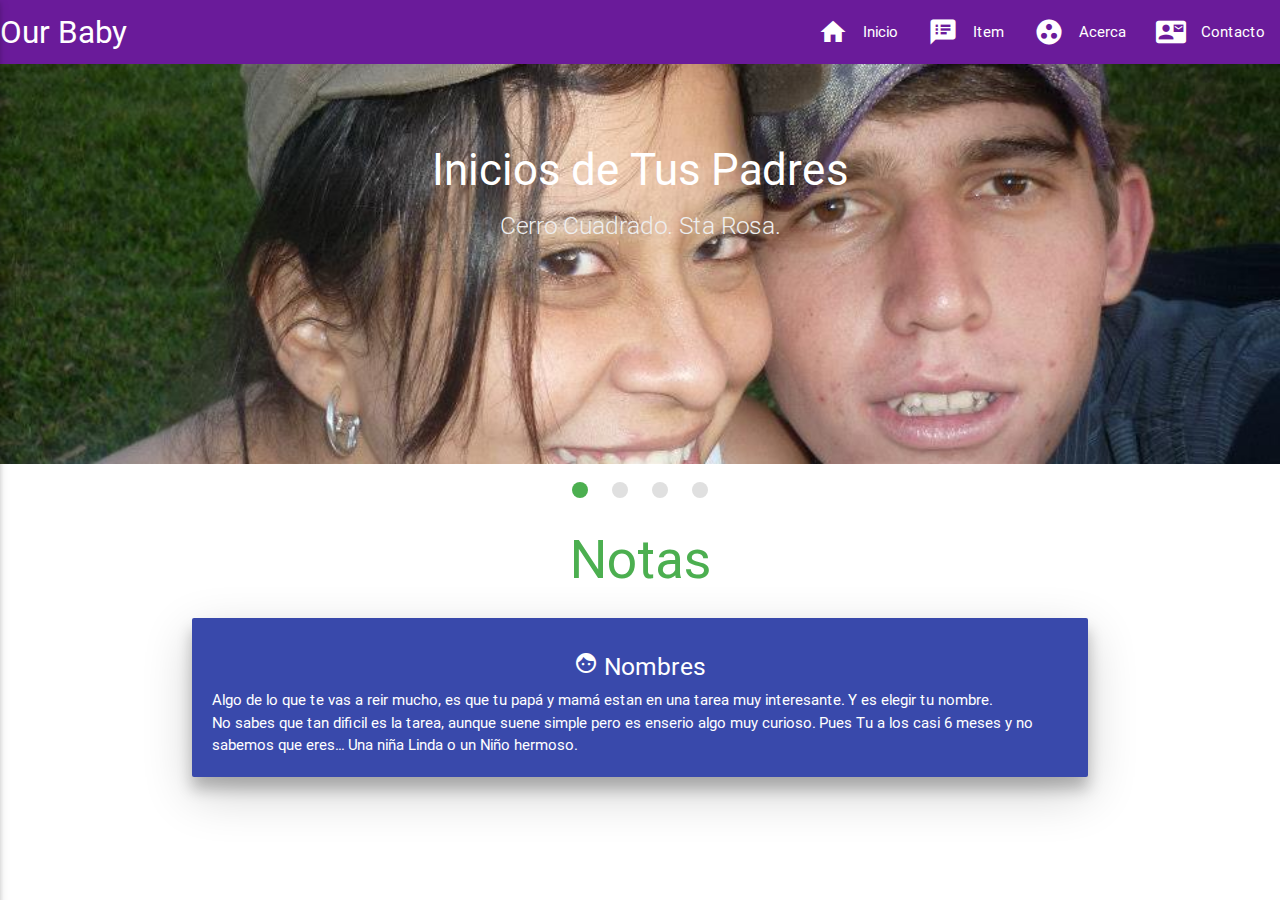
<file: item.html>
<!DOCTYPE html>
<html lang="en">
<head>
	<meta charset="UTF-8">
	<meta name="viewport" content="width=device-width, initial-scale=1.0">
	<title>Our Baby</title>
	<link rel="stylesheet" href="css/materialize.min.css">
	<link rel="stylesheet" href="css/index.css">
</head>
<body>
<header>
	<nav>
	    <div class="nav-wrapper purple darken-3">
	      <a href="#!" class="brand-logo">Our Baby</a>
	      <a href="#" data-activates="mobile-demo" class="button-collapse"><i class="material-icons">menu</i></a>
	      <ul class="right hide-on-med-and-down">
	        <li><a href="index.html"><i class="material-icons left">home</i> Inicio</a></li>
	        <li><a href="item.html"><i class="material-icons left ">speaker_notes</i>Item</a></li>
	        <li><a href="view/about.html"><i class="material-icons left">group_work</i> Acerca</a></li>
	        <li><a href="view/support.html"><i class="material-icons left">contact_mail</i> Contacto</a></li>
	      </ul>
	      <ul class="side-nav" id="mobile-demo">
	        <li><a href="index.html">Inicio</a></li>
	        <li><a href="item.html">Item</a></li>
	        <li><a href="view/about.html">Acerca</a></li>
	        <li><a href="view/support.html">Contacto</a></li>

	      </ul>
	    </div>
  	</nav>
</header>

<!--Portada Slider-->
 <section>
 	<div class="fullscreen">
 		<div class="slider ">
	    <ul class="slides">
	      <li>
	        <img src="imgs/parents2.jpg"> <!-- random image -->
	        <div class="caption center-align">
	          <h3>Inicios de Tus Padres</h3>
	          <h5 class="light grey-text text-lighten-3">Cerro Cuadrado. Sta Rosa.</h5>
	        </div>
	      </li>
	      <li>
	        <img src="imgs/bb2.jpg"> <!-- random image -->
	        <div class="caption left-align">
	          <h3>Una de las Tantas Compras</h3>
	          <h5 class="light grey-text text-lighten-3">Gimnacio para los Bebés.</h5>
	        </div>
	      </li>
	      <li>
	        <img src="imgs/mother/mother4.jpg"> <!-- random image -->
	        <div class="caption right-align">
	          <h3>La Mamá es sus primeras etapas</h3>
	          <h5 class="light grey-text text-lighten-3">Inicios de las etapas de embarazo.</h5>
	        </div>
	      </li>
	      <li>
	        <img src="imgs/parents3.jpg"> <!-- random image -->
	        <div class="caption center-align">
	          <h3>Padres Y Tu, Bebé!</h3>
	          <h5 class="light grey-text text-lighten-3">Te estamos esperando bebé.</h5>
	        </div>
	      </li>
	    </ul>
  	  </div>	
 	</div>
 </section>

  <div class="container">
  	
	
    <div class="row">
    	<h2 class="text green-text center">Notas</h2>
	    <div class="col s12 m12 l12">
	    	<div class="white-text  card-panel indigo darken-1 z-depth-3">
	    	
	    		<h5 class="center"><i class="material-icons">face</i> Nombres</h5>
		    	<span>Algo de lo que te vas a reir mucho, es que tu papá y mamá estan en una tarea muy interesante. Y es elegir tu nombre.</span><br>
		    	<span>No sabes que tan dificil es la tarea, aunque suene simple pero es enserio algo muy curioso. Pues Tu a los casi 6 meses y no sabemos que eres... Una niña Linda o un Niño hermoso.</span>
	    	
		 
		    	
		    </div>
	    </div>
  	</div>





 </div> <!--/container -->



	

	<script src="js/jquery-2.2.3.min.js"></script>
	<script src="js/materialize.min.js"></script>
	<script>
		//Initialze event collapse
		$(document).ready(function () {
			$(".button-collapse").sideNav();
			$('.slider').slider({full_width: true});
		});
	</script>
</body>
</html>
</file>
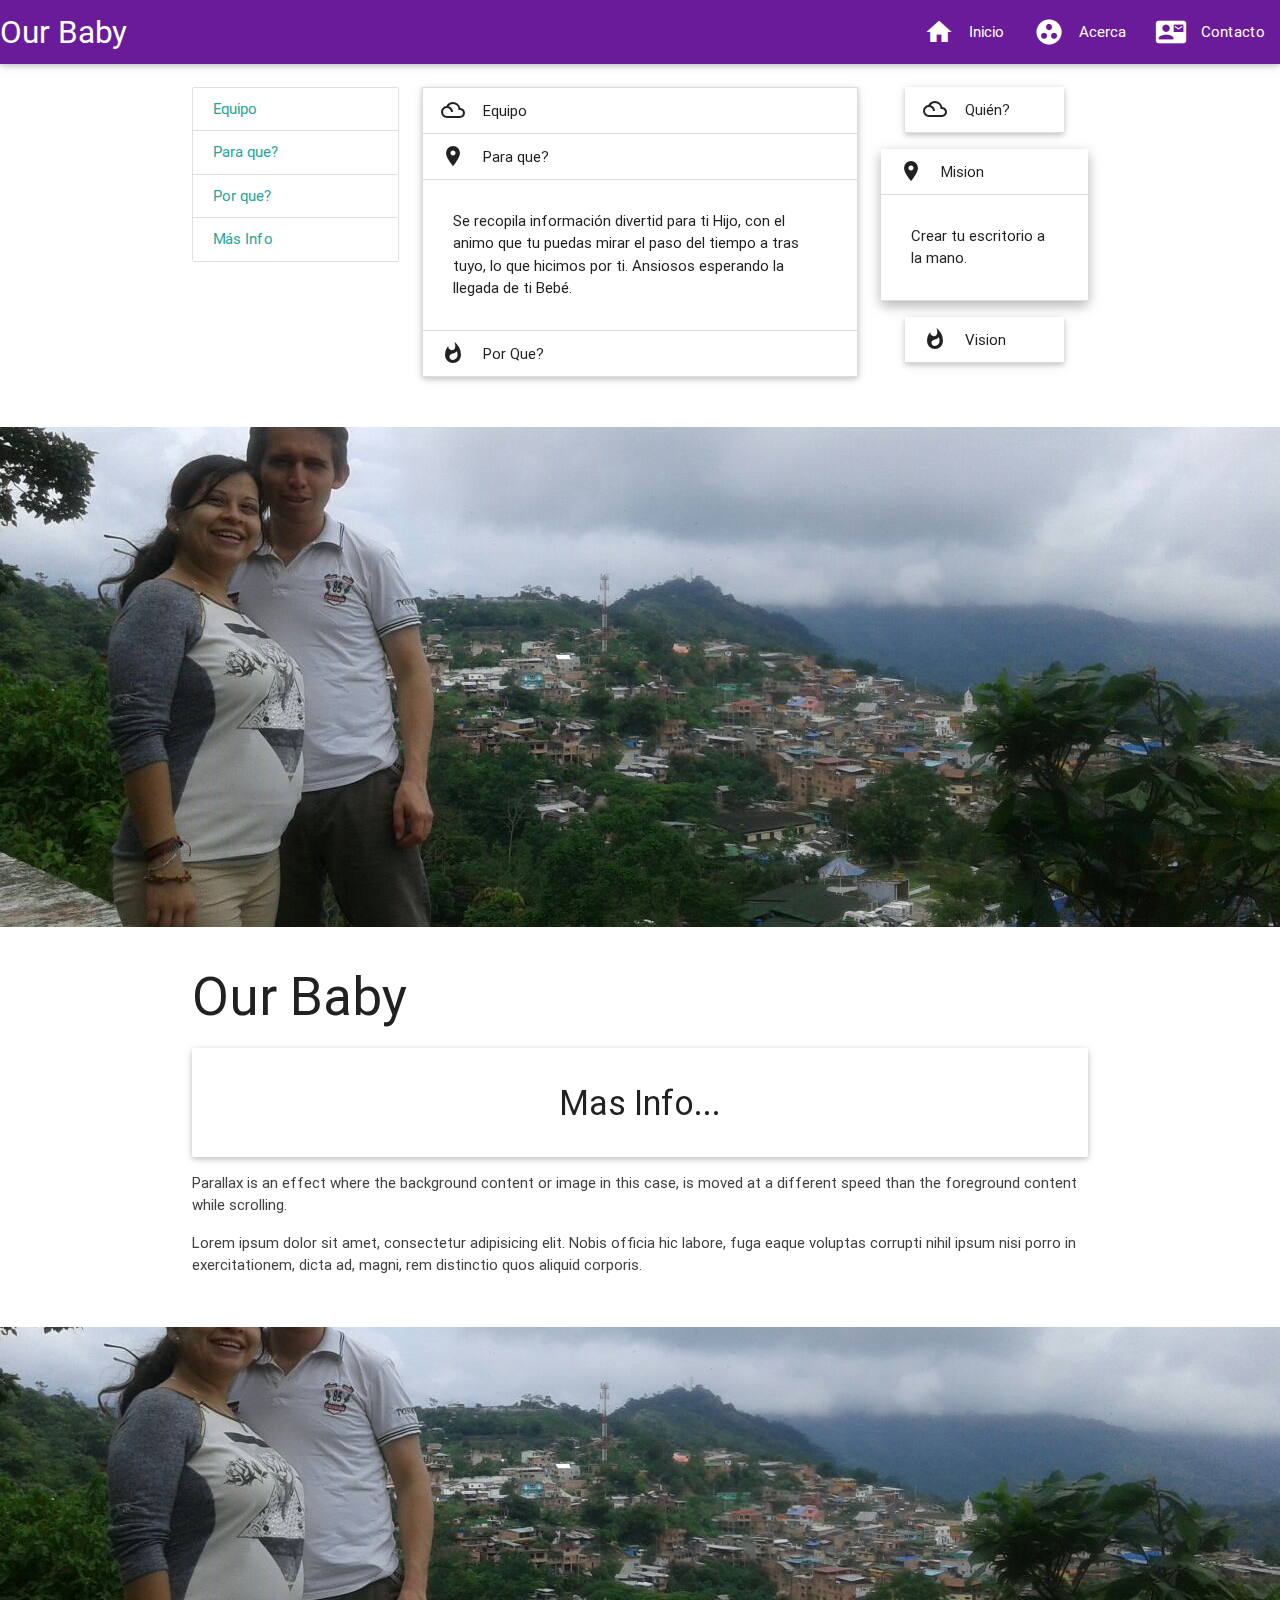
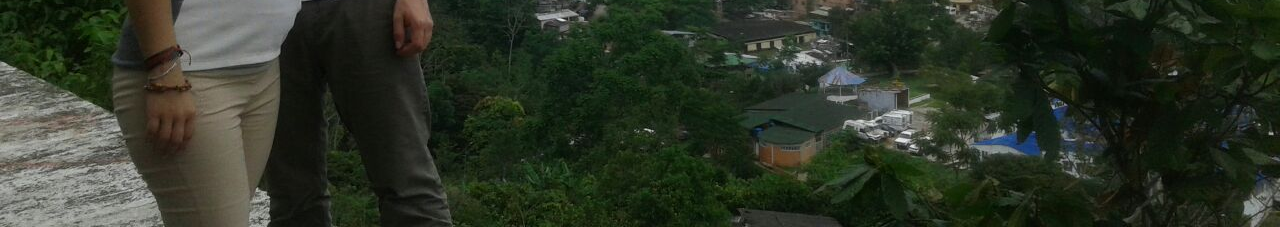
<file: view/about.html>
<!DOCTYPE html>
<html lang="en">
<head>
	<meta charset="UTF-8">
	<meta name="viewport" content="width=device-width, initial-scale=1.0">
	<title>Nosotros</title>
	<link rel="stylesheet" href="../css/materialize.min.css">
	<link rel="stylesheet" href="../css/index.css">
</head>
<body>
<header>
	<nav>
	    <div class="nav-wrapper purple darken-3">
	      <a href="#!" class="brand-logo">Our Baby</a>
	      <a href="#" data-activates="mobile-demo" class="button-collapse"><i class="material-icons">menu</i></a>
	      <ul class="right hide-on-med-and-down">
	        <li><a href="../index.html"><i class="material-icons left">home</i> Inicio</a></li>
	        <li><a href="about.html"><i class="material-icons left">group_work</i> Acerca</a></li>
	        <li><a href="support.html"><i class="material-icons left">contact_mail</i> Contacto</a></li>
	      </ul>
	      <ul class="side-nav" id="mobile-demo">
	        <li><a href="../index.html">Inicio</a></li>
	        <li><a href="about.html">Acerca</a></li>
	        <li><a href="support.html">Contacto</a></li>
	      </ul>
	    </div>
  	</nav>
</header>



<div class="section">
	<div class="container">
		<div class="row">

		<div class="col s12 m3 l3">
			<div class="collection">
				<a href="#!" class="collection-item"> 
				Equipo</a>
				<a href="#!" class="collection-item"> 
				Para que?</a>
				<a href="#!" class="collection-item"> 
				Por que?</a>
				<a href="#masinfo" class="collection-item"> 
				Más Info</a>
			</div>
		</div>
		<div class="col s12 m6 l6 ">
		  <ul class="collapsible" data-collapsible="accordion">
		    <li>
		      <div class="collapsible-header"><i class="material-icons">filter_drama</i>Equipo</div>
		      <div class="collapsible-body"><p>Hola Bebé, el equipo de trabajo que hace de este sitio como es, son tus padres.</p></div>
		    </li>
		    <li>
		      <div class="collapsible-header active"><i class="material-icons">place</i>Para que?</div>
		      <div class="collapsible-body"><p>Se recopila información divertid para ti Hijo, con el animo que tu puedas mirar el paso del tiempo a tras tuyo, lo que hicimos por ti. Ansiosos esperando la llegada de ti Bebé.</p></div>
		    </li>
		    <li>
		      <div class="collapsible-header"><i class="material-icons">whatshot</i>Por Que?</div>
		      <div class="collapsible-body"><p>Tu querras saber que ha pasado aqui a fuera, mientras tu estabas en el vientre de la Mamá. Pues este sitio sera una memoria de cada uno de sos momentos que vivimos.</p></div>
		    </li>
		  </ul>
		</div>

		<div class="col s12 m3 l3">
		  <ul class="collapsible popout" data-collapsible="accordion">
		    <li>
		      <div class="collapsible-header"><i class="material-icons">filter_drama</i>Quién?</div>
		      <div class="collapsible-body"><p>Equipo de Trabajo.</p></div>
		    </li>
		    <li>
		      <div class="collapsible-header active"><i class="material-icons">place</i>Mision</div>
		      <div class="collapsible-body"><p>Crear tu escritorio a la mano.</p></div>
		    </li>
		    <li>
		      <div class="collapsible-header"><i class="material-icons">whatshot</i>Vision</div>
		      <div class="collapsible-body"><p>Facil y divertido.</p></div>
		    </li>
		  </ul>
		</div>
		</div>	    
	</div>
</div>

<section>
	<div class="col s12 m12 l2">
		<div class="parallax-container">
    <div class="parallax"><img src="../imgs/parents3.jpg"></div>
  </div>
  <div class="section white">
    <div class="row container">
      <h2 class="header">Our Baby</h2>
      <div id="masinfo">
      	<div class="card-panel center">
      	<h4>Mas Info... </h4>
      	</div>
     	 <p class="grey-text text-darken-3 lighten-3">Parallax is an effect where the background content or image in this case, is moved at a different speed than the foreground content while scrolling.</p>
     	 <p class="grey-text text-darken-3 lighten-3">Lorem ipsum dolor sit amet, consectetur adipisicing elit. Nobis officia hic labore, fuga eaque voluptas corrupti nihil ipsum nisi porro in exercitationem, dicta ad, magni, rem distinctio quos aliquid corporis.</p>
      </div>
      
    </div>
  </div>
  <div class="parallax-container">
    <div class="parallax"><img src="../imgs/parents3.jpg"></div>
  </div>
	</div>

</section>


	<script src="../js/jquery-2.2.3.min.js"></script>
	<script src="../js/materialize.min.js"></script>
	<script>
		$(document).ready(function () {
			$('.parallax').parallax();


		});

	</script>
	
</body>
</html>
</file>
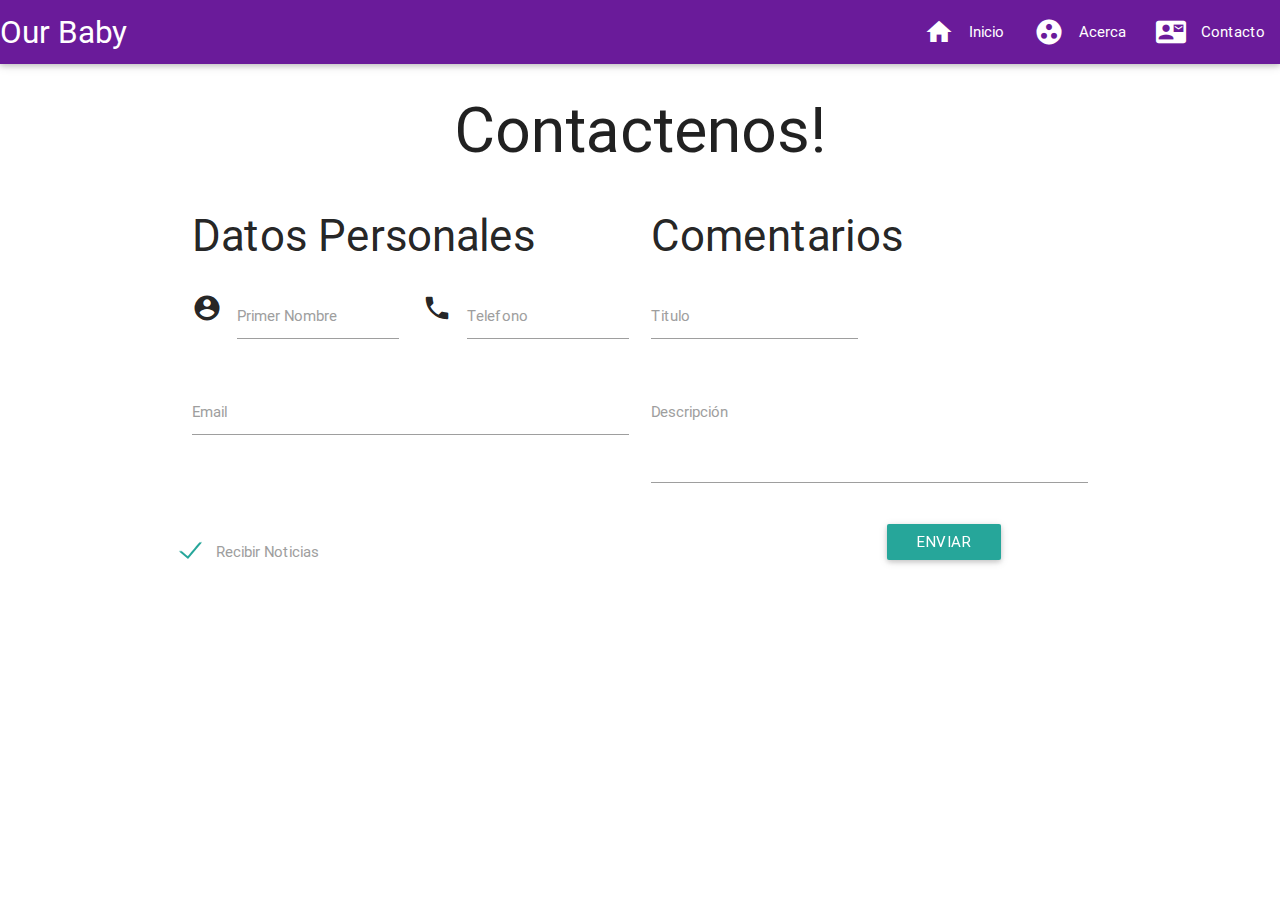
<file: view/support.html>
<!DOCTYPE html>
<html lang="en">
<head>
	<meta charset="UTF-8">
	<meta name="viewport" content="width=device-width, initial-scale=1.0">
	<title>Contacto</title>
	<link rel="stylesheet" href="../css/materialize.min.css">
	<link rel="stylesheet" href="../css/index.css">
</head>
<body>
<header>
	<nav>
	    <div class="nav-wrapper purple darken-3">
	      <a href="#!" class="brand-logo">Our Baby</a>
	      <a href="#" data-activates="mobile-demo" class="button-collapse"><i class="material-icons">menu</i></a>
	      <ul class="right hide-on-med-and-down">
	        <li><a href="../index.html"><i class="material-icons left">home</i> Inicio</a></li>
	        <li><a href="about.html"><i class="material-icons left">group_work</i> Acerca</a></li>
	        <li><a href="support.html"><i class="material-icons left">contact_mail</i> Contacto</a></li>
	      </ul>
	      <ul class="side-nav" id="mobile-demo">
	        <li><a href="../index.html">Inicio</a></li>
	        <li><a href="about.html">Acerca</a></li>
	        <li><a href="support.html">Contacto</a></li>
	      </ul>
	    </div>
  	</nav>
</header>
<div class="container">
	<h1 class="center">Contactenos!</h1>  	
	    <form>
	      <div class="row">
		      <div class="col s12 m6 l6">
		
			<h3>Datos Personales</h3> 
		
		      	<div class="row">
		      		<div class="input-field col s12 m6 l6">
				          <i class="material-icons prefix">account_circle</i>
				          <input id="icon_prefix" type="text" class="validate">
				          <label for="icon_prefix">Primer Nombre</label>
				    </div>
				    <div class="input-field col s12 m6 l6">
				          <i class="material-icons prefix">phone</i>
				          <input id="icon_telephone" type="tel" class="validate">
				          <label for="icon_telephone">Telefono</label>
				    </div>
				</div>
				<div class="row">
			        <div class="input-field col s12">
			          <input id="email" type="email" class="validate">
			          <label for="email" data-error="correo invalido" data-success="bien">Email</label>
			        </div>
			    </div>
		      </div>

		       <div class="col s12 m6 l6">
			    		<h3>Comentarios</h3>
       			 <div class="row">
		          <div class="input-field col s6">
		            <input id="input_text" type="text" length="10">
		            <label for="input_text">Titulo</label>
		          </div>
		         </div>
		         <div class="row">
		          <div class="input-field col s12 m12 l12">
		            <textarea id="textarea1"  class="materialize-textarea" length="120"></textarea>
		            <label for="textarea1" >Descripción</label>

		           
		            
		          </div>
		         </div>
		       </div>
		    	<div class="row ">
		    		<div class="col s3 m3 left">
				    	<p>
					      <input type="checkbox" id="test6" checked="checked" />
					      <label for="test6">Recibir Noticias</label>
					    </p>
			    	</div>
			    	<div class="col s3 m3 right">
					  <a href="#!" class="btn waves-effect waves-purple">Enviar</a>
			    	</div>
		    	</div>
		   </div>
	      
	    </form>
	    
</div>







<script src="../js/jquery-2.2.3.min.js"></script>
	<script src="../js/materialize.min.js"></script>
	
</body>
</html>
</file>
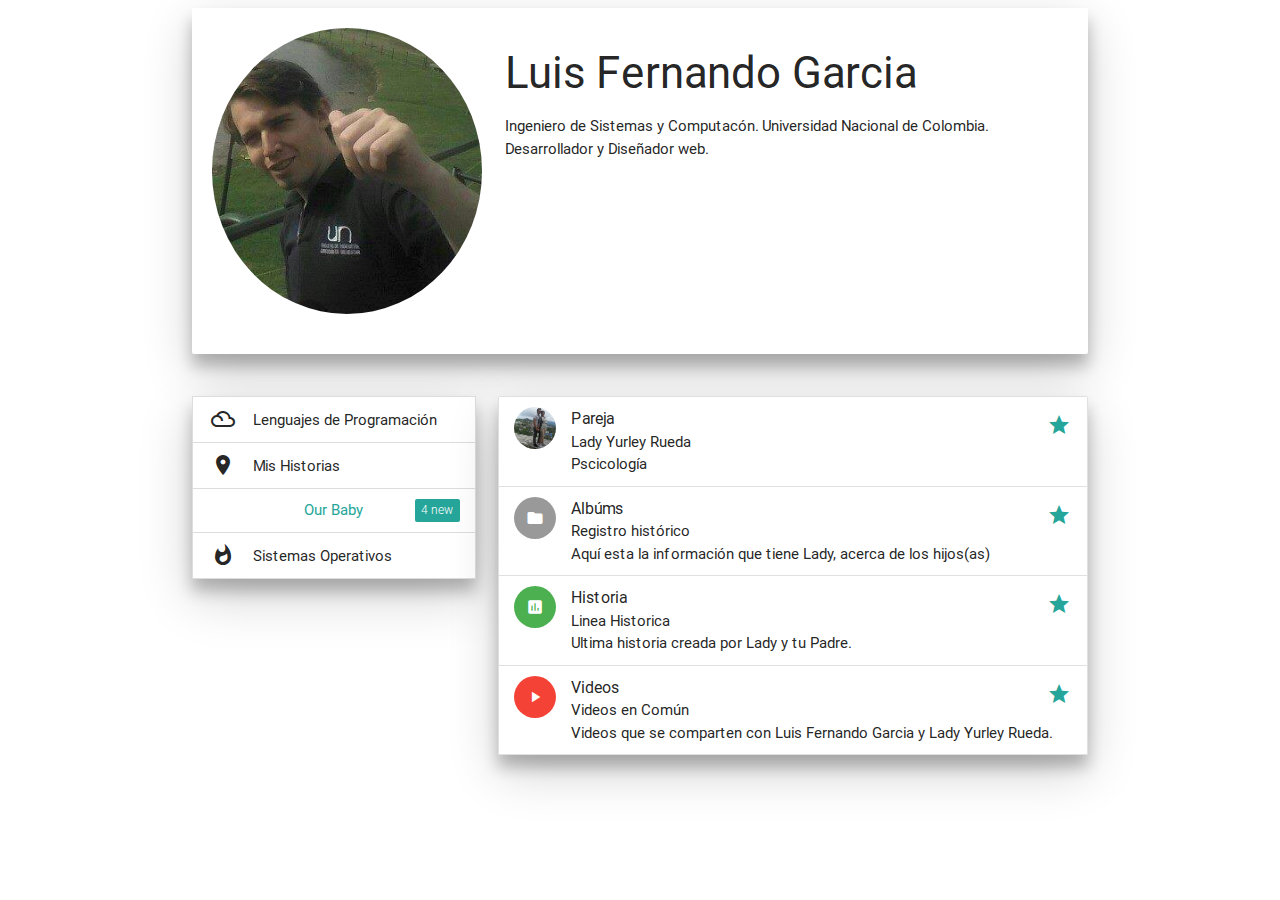
<file: view/parents/father.html>
<!DOCTYPE html>
<html lang="en">
<head>
	<meta charset="UTF-8">
	<meta name="viewport" content="width=device-width, initial-scale=1.0">
	<title>Papá</title>
	<link rel="stylesheet" href="../../css/materialize.min.css">
	<link rel="stylesheet" href="../../css/index.css">
</head>
<body>
	
	<header>
	</header>
		<div class="container">
		<div class="row">
			<div class="col s12 m12 l12">
			<div class="card-panel z-depth-3">
				<div class="row">
					<div class="col s12 m4 l4">
						<img  src="../../imgs/father.png" alt="" class="circle responsive-img materialboxed" data-caption="Luis Fernando Garcia. Ing. Sistemas y Computación">
					
					</div>
					<div class="col s12 m8 l8">
						<h3>Luis Fernando Garcia</h3>
					<p>Ingeniero de Sistemas y Computacón.
					<span>Universidad Nacional de Colombia.</span>
					Desarrollador y Diseñador web.</p>
					</div>
				</div>
					
			</div>
				
			</div>
		</div>
			<div class="row">
				<div class="col s12 m6 l4 ">
				  <ul class="collapsible z-depth-3" data-collapsible="accordion">
				    <li>
				      <div class="collapsible-header "><i class="material-icons">filter_drama</i>Lenguajes de Programación</div>
				      <div class="collapsible-body">
					      <div class="row">
					      	<div class="col s6 m6 l4">
					      		<p>
							      <input type="checkbox" class="filled-in" id="lp1" checked="checked" disabled="disabled" />
							      <label for="lp1">C++</label>
							    </p>
					      	</div>
					      	<div class="col s6 m6 l4">
					      		<p>
							      <input type="checkbox" class="filled-in" id="lp2" checked="checked" disabled="disabled" />
							      <label for="lp2">Ruby</label>
							    </p>
					      	</div>
					      	<div class="col s6 m6 l4">
					      		<p>
							      <input type="checkbox" class="filled-in" id="lp3" checked="checked" disabled="disabled"/>
							      <label for="lp3">Go</label>
							    </p>
					      	</div>
					      </div>
				      </div>
				    </li>
				    <li>
				      <div class="collapsible-header active"><i class="material-icons">place</i>Mis Historias</div>
				      <div class="collapsible-body center">

						<div class="collection">
							<a href="../../index.html" class="collection-item">Our Baby<span class="new badge">4</span></a>
							
						</div>
				      

				      </div>
				    </li>
				    <li>
				      <div class="collapsible-header"><i class="material-icons">whatshot</i>Sistemas Operativos</div>
				      <div class="collapsible-body">
				      	<p>Linux Based</p>
				      </div>
				    </li>
				  </ul>
				</div>
				<div class="col s12 m6 l8">
					<ul class="collection z-depth-3">
					    <li class="collection-item avatar">
					      <img src="../../imgs/parents.jpg" alt="" class="circle">
					      <span class="title">Pareja</span>
					      <p>Lady Yurley Rueda <br>
					         Pscicología
					      </p>
					      <a href="#!" class="secondary-content"><i class="material-icons">grade</i></a>
					    </li>
					    <li class="collection-item avatar">
					      <i class="material-icons circle">folder</i>
					      <span class="title">Albúms</span>
					      <p>Registro histórico<br>
					         Aquí esta la información que tiene Lady, acerca de los hijos(as)
					      </p>
					      <a href="#!" class="secondary-content"><i class="material-icons">grade</i></a>
					    </li>
					    <li class="collection-item avatar">
					      <i class="material-icons circle green">insert_chart</i>
					      <span class="title">Historia</span>
					      <p>Linea Historica<br>
					         Ultima historia creada por Lady y tu Padre.
					      </p>
					      <a href="../../index.html" class="secondary-content"><i class="material-icons">grade</i></a>
					    </li>
					    <li class="collection-item avatar">
					      <i class="material-icons circle red">play_arrow</i>
					      <span class="title">Videos</span>
					      <p>Videos en Común <br>
					         Videos que se comparten con Luis Fernando Garcia y Lady Yurley Rueda.
					      </p>
					      <a href="#!" class="secondary-content"><i class="material-icons">grade</i></a>
					    </li>
					  </ul>
				</div>



			</div>
		</div>

	<script src="../../js/jquery-2.2.3.min.js"></script>
	<script src="../../js/materialize.min.js"></script>
</body>
</html>
</file>
<file: css/index.css>
@font-face {
  font-family: 'Material Icons';
  font-style: normal;
  font-weight: 400;
  src: url(../fonts/material-design-icons/MaterialIcons-Regular.eot); /* For IE6-8 */
  src: local('Material Icons'),
       local('MaterialIcons-Regular'),
       url(../fonts/material-design-icons/MaterialIcons-Regular.woff2) format('woff2'),
       url(../fonts/material-design-icons/MaterialIcons-Regular.woff) format('woff'),
       url(../fonts/material-design-icons/MaterialIcons-Regular.ttf) format('truetype');
}

.material-icons {
  font-family: 'Material Icons';
  font-weight: normal;
  font-style: normal;
  font-size: 24px;  /* Preferred icon size */
  display: inline-block;
  line-height: 1;
  text-transform: none;
  letter-spacing: normal;
  word-wrap: normal;
  white-space: nowrap;
  direction: ltr;

  /* Support for all WebKit browsers. */
  -webkit-font-smoothing: antialiased;
  /* Support for Safari and Chrome. */
  text-rendering: optimizeLegibility;

  /* Support for Firefox. */
  -moz-osx-font-smoothing: grayscale;

  /* Support for IE. */
  font-feature-settings: 'liga';
}
.parallax-container {
      height: "your height here";
    }
</file>
